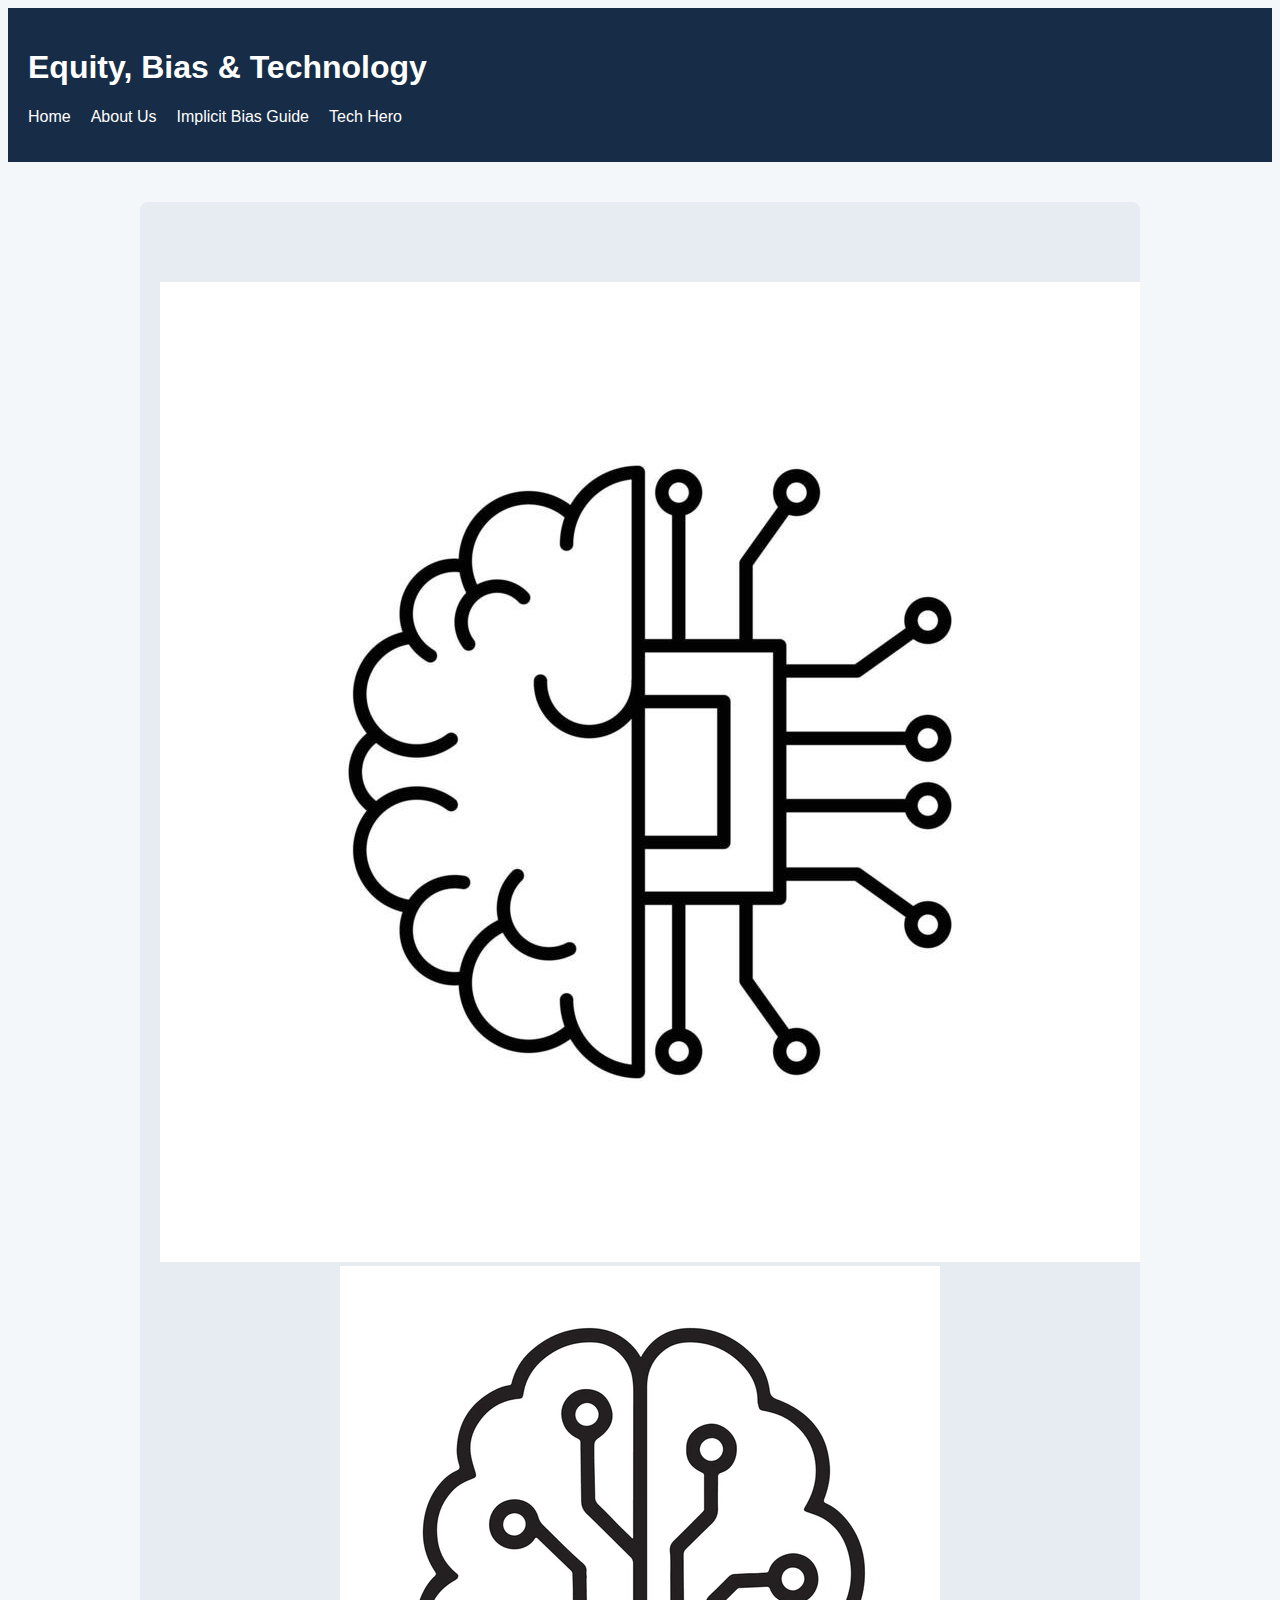
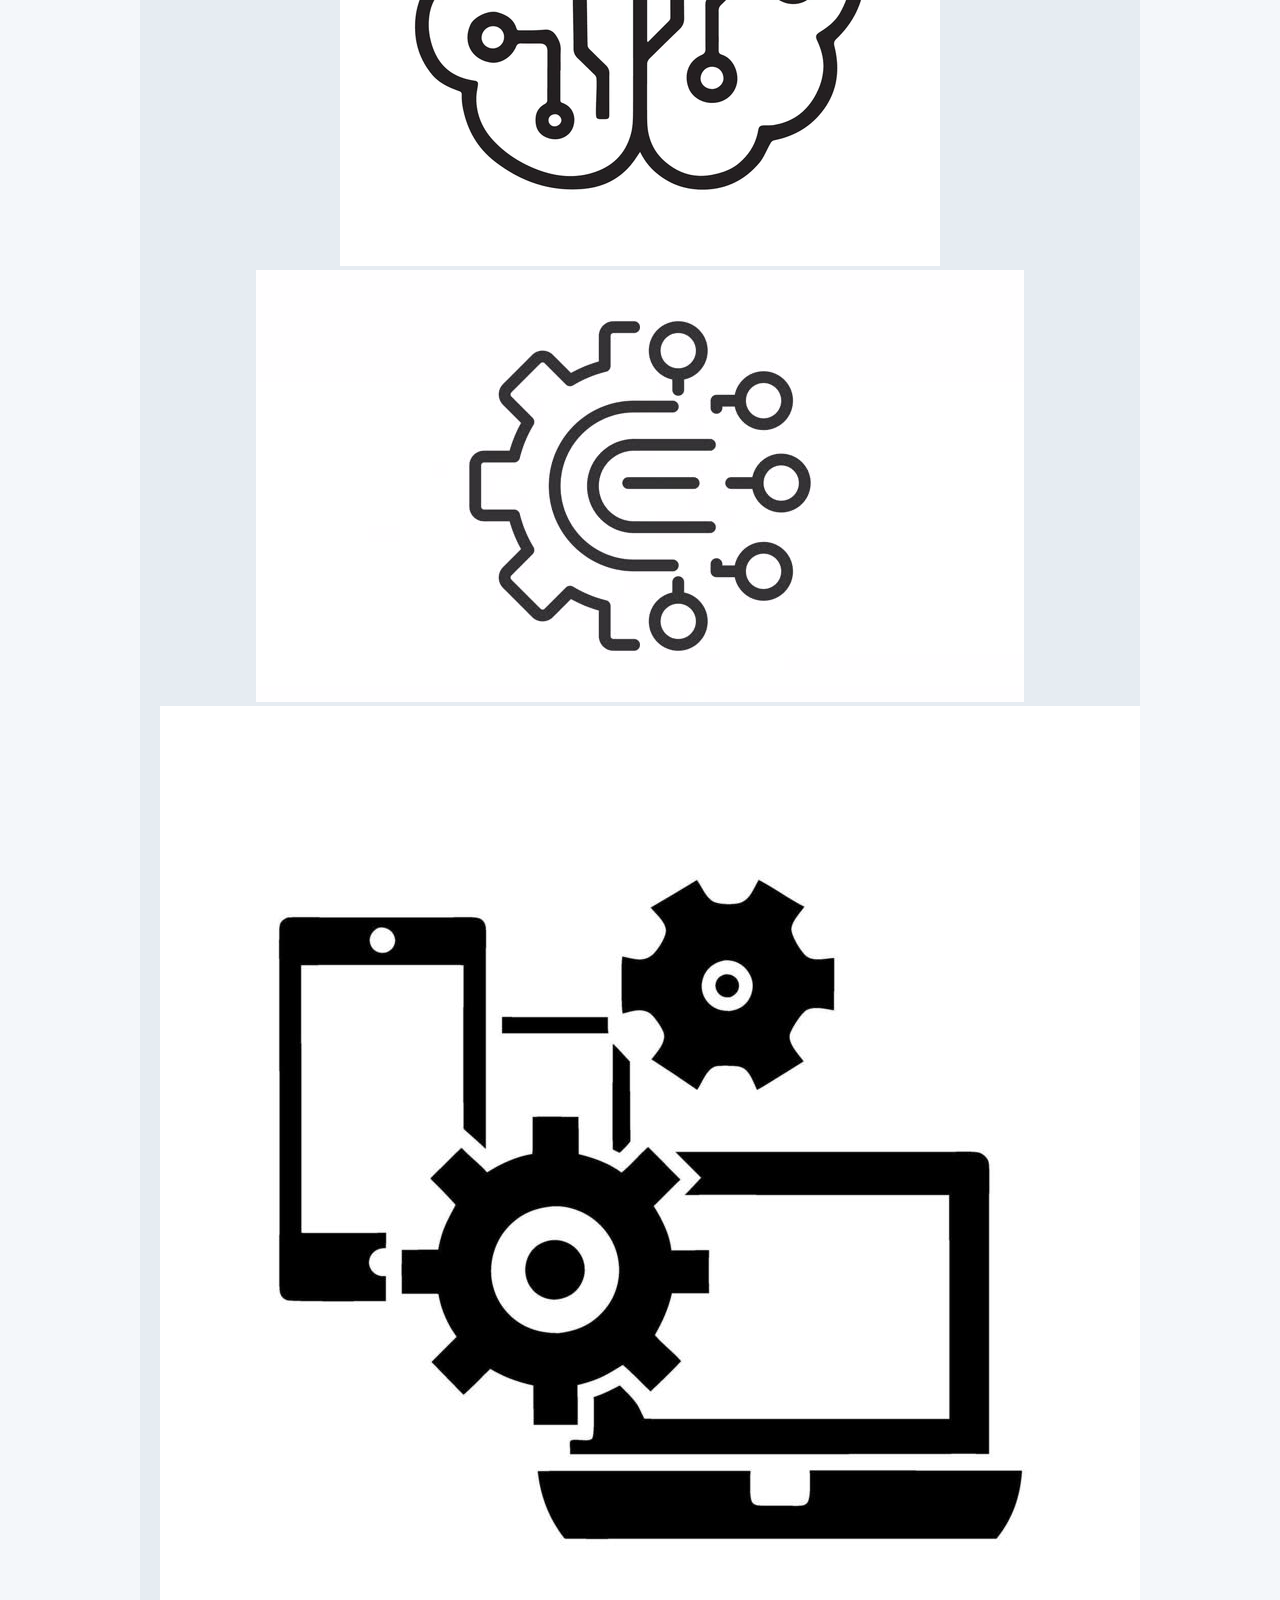
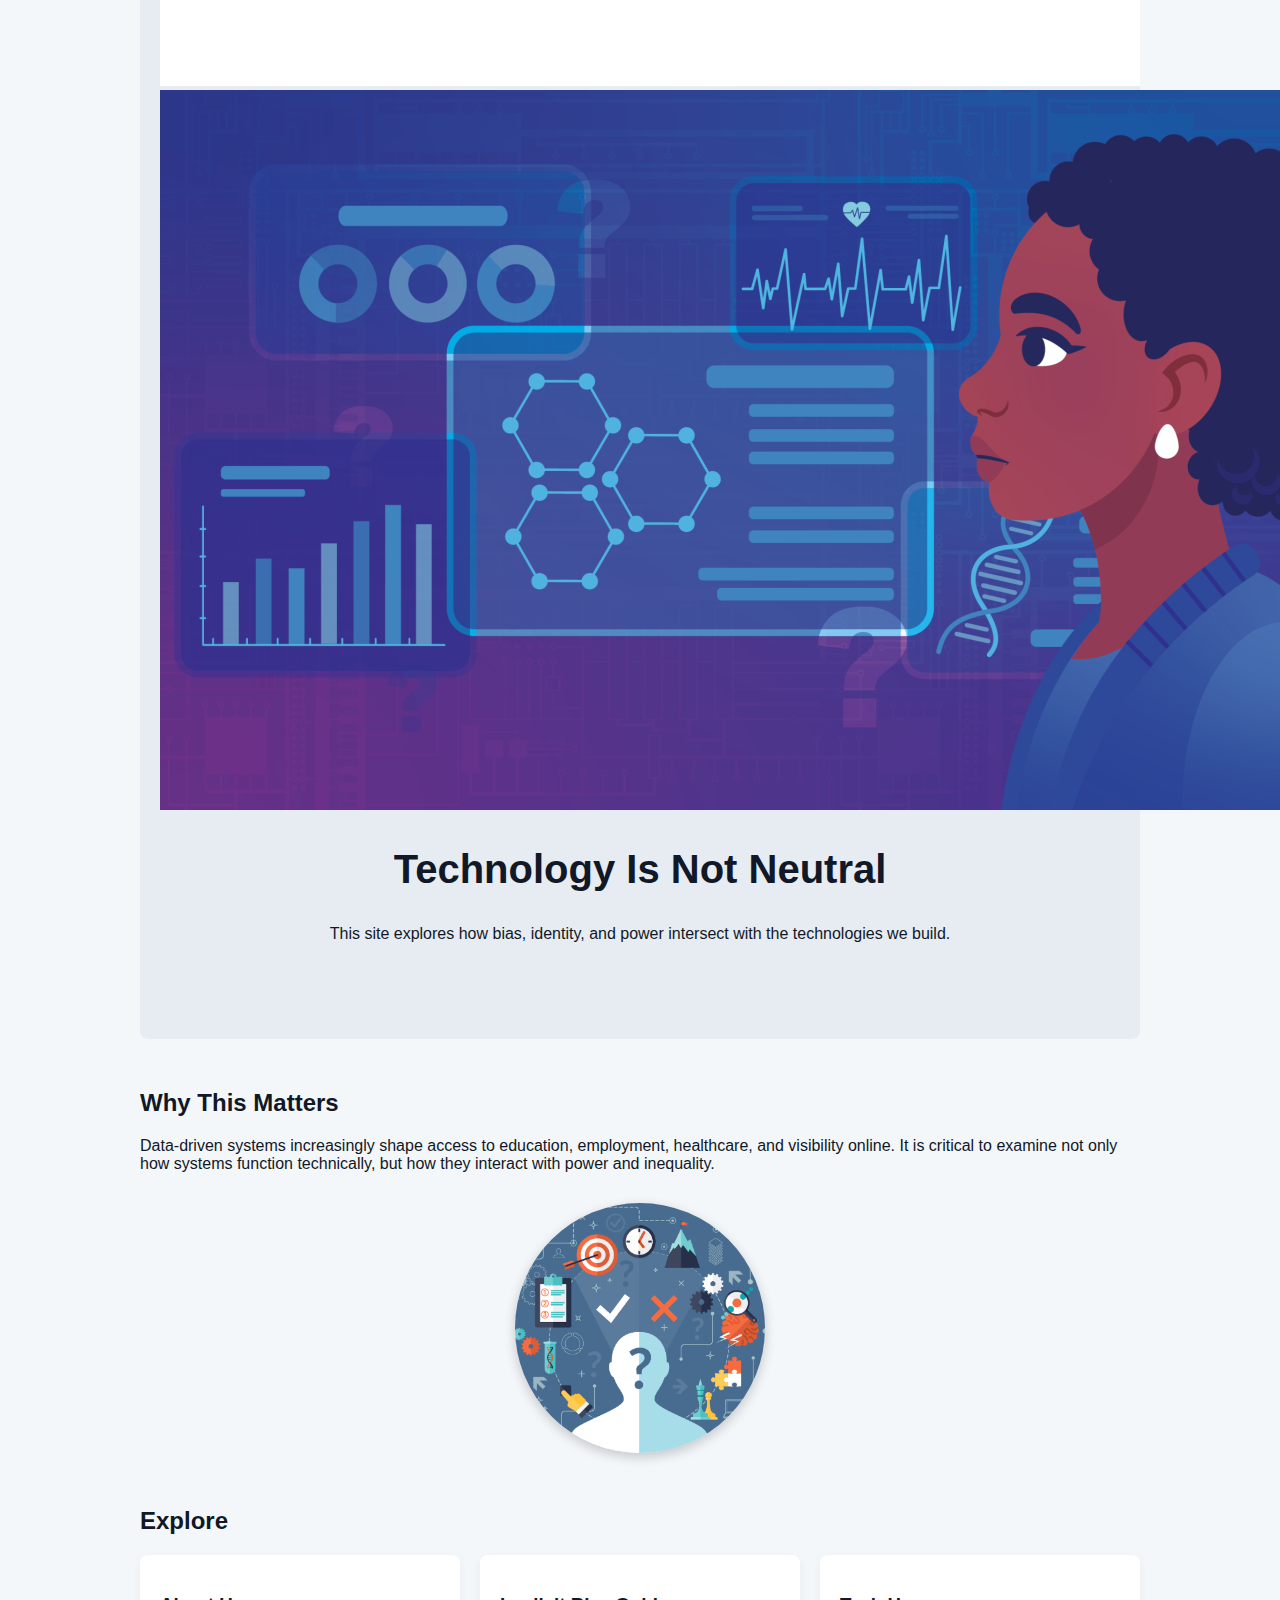
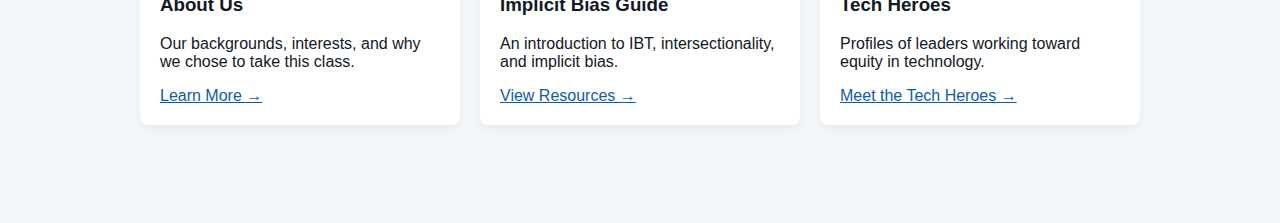
<file: index.html>
<!DOCTYPE html>
<html lang="en">
  <head>
    <meta charset="UTF-8" />
    <meta name="viewport" content="width=device-width, initial-scale=1.0" />
    <title>Home | Implicit Bias & Equity in Tech</title>

    <link href="https://fonts.googleapis.com/css2?family=Inter:wght@300;400;600;700&family=Lora:wght@400;600&display=swap" rel="stylesheet">
    <link rel="stylesheet" href="styles.css" />
  </head>

  <body>
    <header>
      <h1>Equity, Bias & Technology</h1>

      <nav aria-label="Main Navigation">
        <ul>
          <li><a href="index.html">Home</a></li>
          <li><a href="about.html">About Us</a></li>
          <li><a href="resources.html">Implicit Bias Guide</a></li>
          <li><a href="techhero.html">Tech Hero</a></li>
        </ul>
      </nav>
    </header>

    <main>
      <!-- Hero Section -->
      <section class="hero">
        <!-- Background layer -->
        <div class="hero-background"></div>

        <!-- Floating decorative tech icons -->
        <div class="floating-icon icon1">
          <img src="tech-icon.jpg" alt="Tech icon" />
        </div>

        <div class="floating-icon icon2">
          <img src="brain-icon.webp" alt="Brain icon" />
        </div>

        <div class="floating-icon icon3">
          <img src="support-icon.jpg" alt="Support icon" />
        </div>

        <div class="floating-icon icon4">
          <img src="gear-icon.jpg" alt="Gear icon" />
        </div>

        <!-- Foreground content -->
        <div class="hero-content">
          <img src="foreground-tech.png" alt="" class="hero-foreground" />
          <h2>Technology Is Not Neutral</h2>
          <p>
            This site explores how bias, identity, and power intersect with the
            technologies we build.
          </p>
        </div>
      </section>

      <!-- Why this matters section -->
      <section>
        <h2>Why This Matters</h2>
        <p>
          Data-driven systems increasingly shape access to education,
          employment, healthcare, and visibility online. It is critical to
          examine not only how systems function technically, but how they
          interact with power and inequality.
        </p>

        <div class="spotlight-image">
          <img
            src="analytics-and-data-driven-decision-making-relationship.png"
            alt=""
          />
        </div>
      </section>

      <!-- Explore section with navigation cards -->
      <section>
        <h2>Explore</h2>

        <div class="card-container">
          <!-- About page preview card -->
          <div class="card">
            <h3>About Us</h3>
            <p>
              Our backgrounds, interests, and why we chose to take this class.
            </p>
            <a href="about.html">Learn More →</a>
          </div>

          <!-- Implicit Bias Resources preview card -->
          <div class="card">
            <h3>Implicit Bias Guide</h3>
            <p>An introduction to IBT, intersectionality, and implicit bias.</p>
            <a href="resources.html">View Resources →</a>
          </div>

          <!-- Tech Hero preview card -->
          <div class="card">
            <h3>Tech Heroes</h3>
            <p>Profiles of leaders working toward equity in technology.</p>
            <a href="techhero.html">Meet the Tech Heroes →</a>
          </div>
        </div>
      </section>
    </main>
  </body>
</html>
</file>
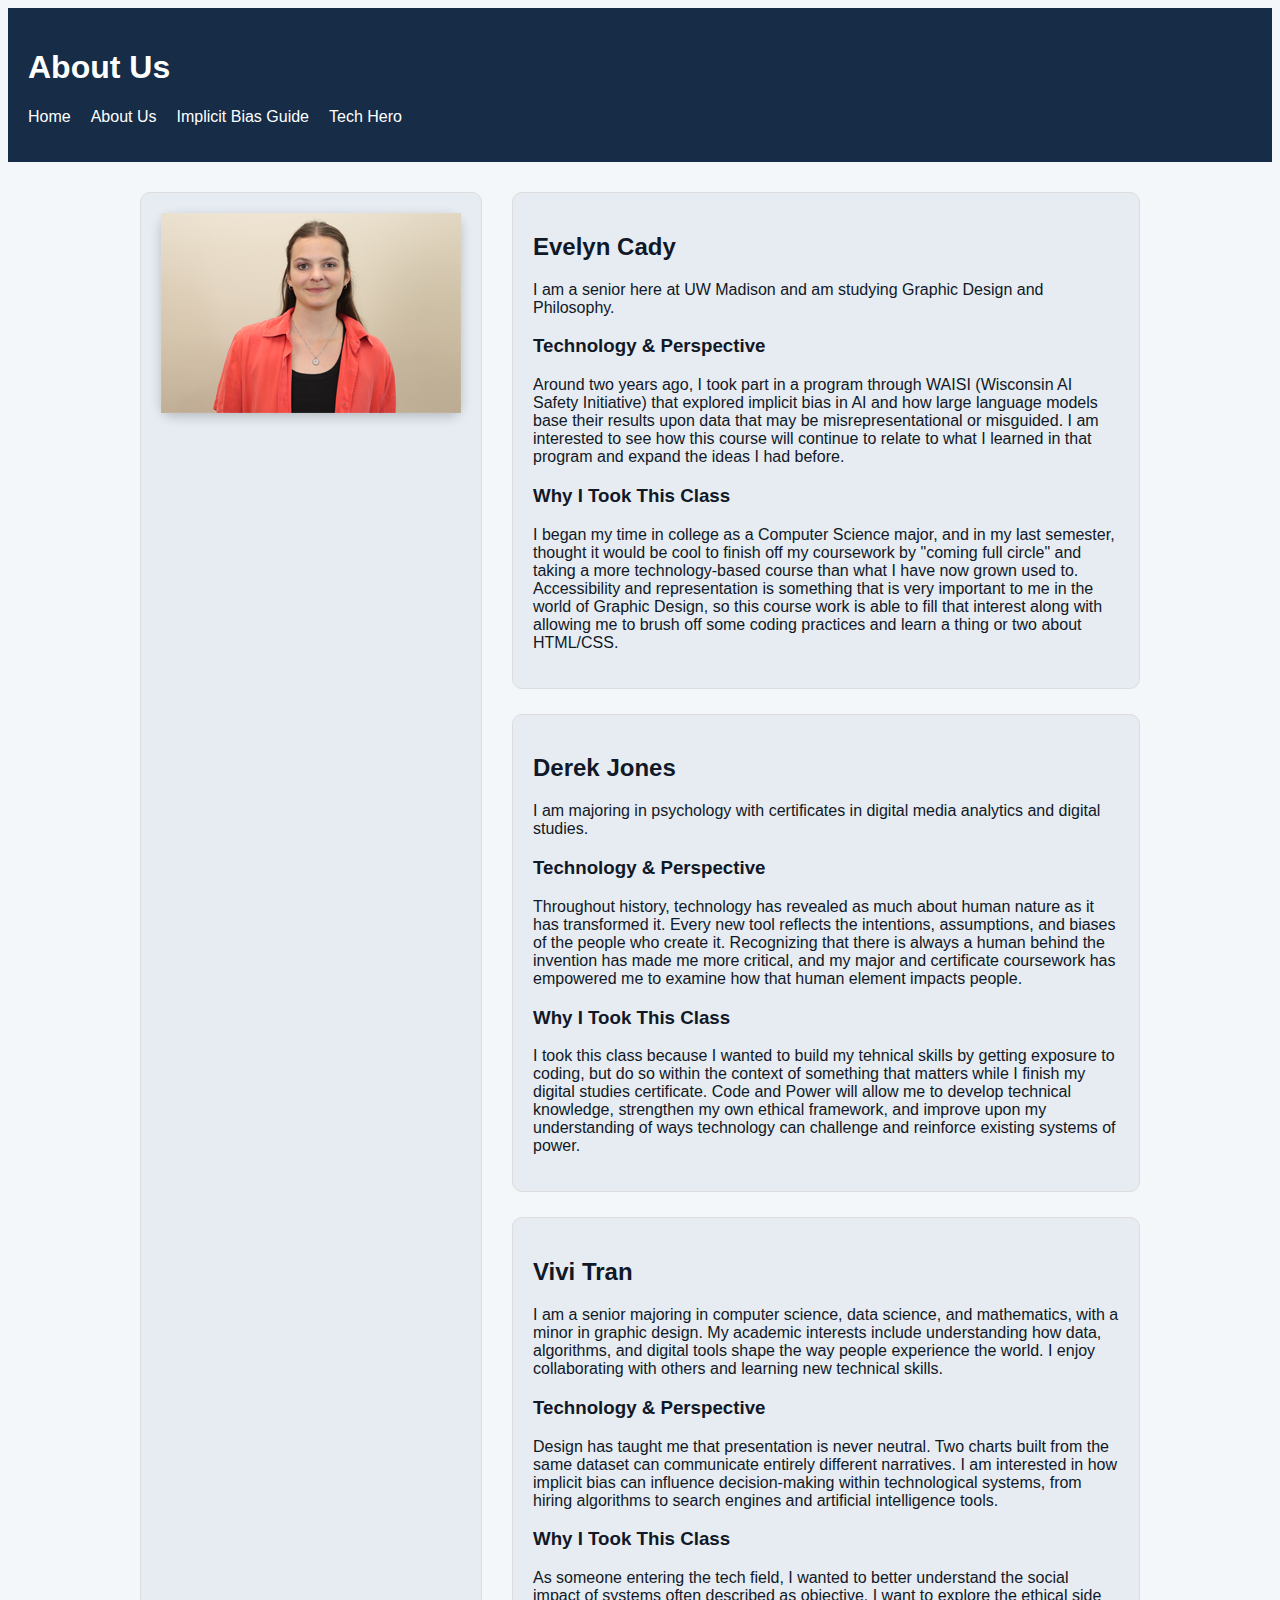
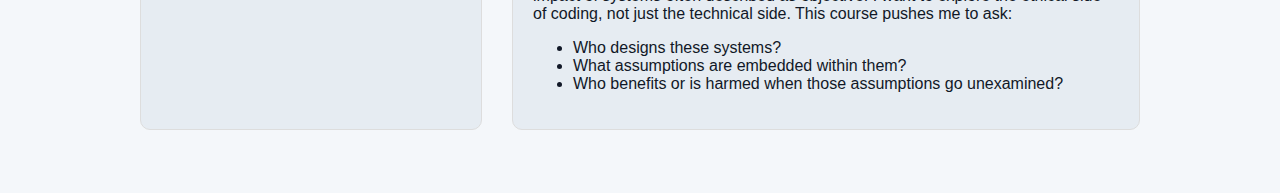
<file: about.html>
<!DOCTYPE html>
<html lang="en">
<head>
    <meta charset="UTF-8">
    <meta name="viewport" content="width=device-width, initial-scale=1.0">
    <title>About Us</title>
    <link rel="stylesheet" href="styles.css">
</head>

<body>

<header>
    <h1>About Us</h1>

    <nav aria-label="Main Navigation">
        <ul>
            <li><a href="index.html">Home</a></li>
            <li><a href="about.html">About Us</a></li>
            <li><a href="resources.html">Implicit Bias Guide</a></li>
            <li><a href="techhero.html">Tech Hero</a></li>
        </ul>
    </nav>
</header>

<main class="about-layout">
    
<!-- Images -->
    <!-- Evelyn Cady Image -->
    <section class="about-box">
        <div class="about-image">
            <img src="evelyn.png" alt="Evelyn Cady">
        </div>
    </section>
    
<aside class="guide-sidebar">
    <!-- Evelyn Cady About Section -->
    <section class="about-box">
        <h2>Evelyn Cady</h2>

        <p>
            I am a senior here at UW Madison and am studying Graphic Design and Philosophy.
        </p>

        <h3>Technology & Perspective</h3>
        <p>
            Around two years ago, I took part in a program through WAISI (Wisconsin AI Safety Initiative) that explored
            implicit bias in AI and how large language models base their results upon data that may be misrepresentational or
            misguided. I am interested to see how this course will continue to relate to what I learned in that program and expand
            the ideas I had before.
        </p>

        <h3>Why I Took This Class</h3>
        <p>
            I began my time in college as a Computer Science major, and in my last semester, thought it would be 
            cool to finish off my coursework by "coming full circle" and taking a more technology-based course than 
            what I have now grown used to. Accessibility and representation is something that is very important to me
            in the world of Graphic Design, so this course work is able to fill that interest along with allowing me to 
            brush off some coding practices and learn a thing or two about HTML/CSS.
        </p>
    </section>

    <!-- Derek Jones About Section -->
    <section class="about-box">
        <h2>Derek Jones</h2>

        <p>
            I am majoring in psychology with certificates in digital media analytics and digital studies.
        </p>

        <h3>Technology & Perspective</h3>
        <p>
            Throughout history, technology has revealed as much about human nature as it has transformed it. Every new tool reflects the intentions, 
            assumptions, and biases of the people who create it. Recognizing that there is always a human behind the invention has made 
            me more critical, and my major and certificate coursework has empowered me to examine how that human element impacts people.
        </p>

        <h3>Why I Took This Class</h3>
        <p>
            I took this class because I wanted to build my tehnical skills by getting exposure to coding, but do so within 
            the context of something that matters while I finish my digital studies certificate. Code and Power will allow 
            me to develop technical knowledge, strengthen my own ethical framework, and improve upon my understanding of 
            ways technology can challenge and reinforce existing
            systems of power.
        </p>
    </section>

    <!-- Vivi Tran About Section -->
    <section class="about-box">
        <h2>Vivi Tran</h2>

        <p>
            I am a senior majoring in computer science, data science, and mathematics, with a minor in graphic design. 
            My academic interests include understanding how data, algorithms, and digital tools shape the way people experience the world.
            I enjoy collaborating with others and learning new technical skills.
        </p>

        <h3>Technology & Perspective</h3>
        <p>
            Design has taught me that presentation is never neutral.
            Two charts built from the same dataset can communicate entirely different narratives. 
            I am interested in how implicit bias can influence decision-making within technological systems, from hiring algorithms to search engines and artificial intelligence tools. 
            
        </p>

        <h3>Why I Took This Class</h3>
        <p>
            As someone entering the tech field, I wanted to better understand the social impact of systems often described as objective.
            I want to explore the ethical side of coding, not just the technical side.
            This course pushes me to ask:
        </p>

        <ul>
            <li>Who designs these systems?</li>
            <li>What assumptions are embedded within them?</li>
            <li>Who benefits or is harmed when those assumptions go unexamined?</li>
        </ul>
    </section>
</aside>
</main>

</body>
</html>
</file>
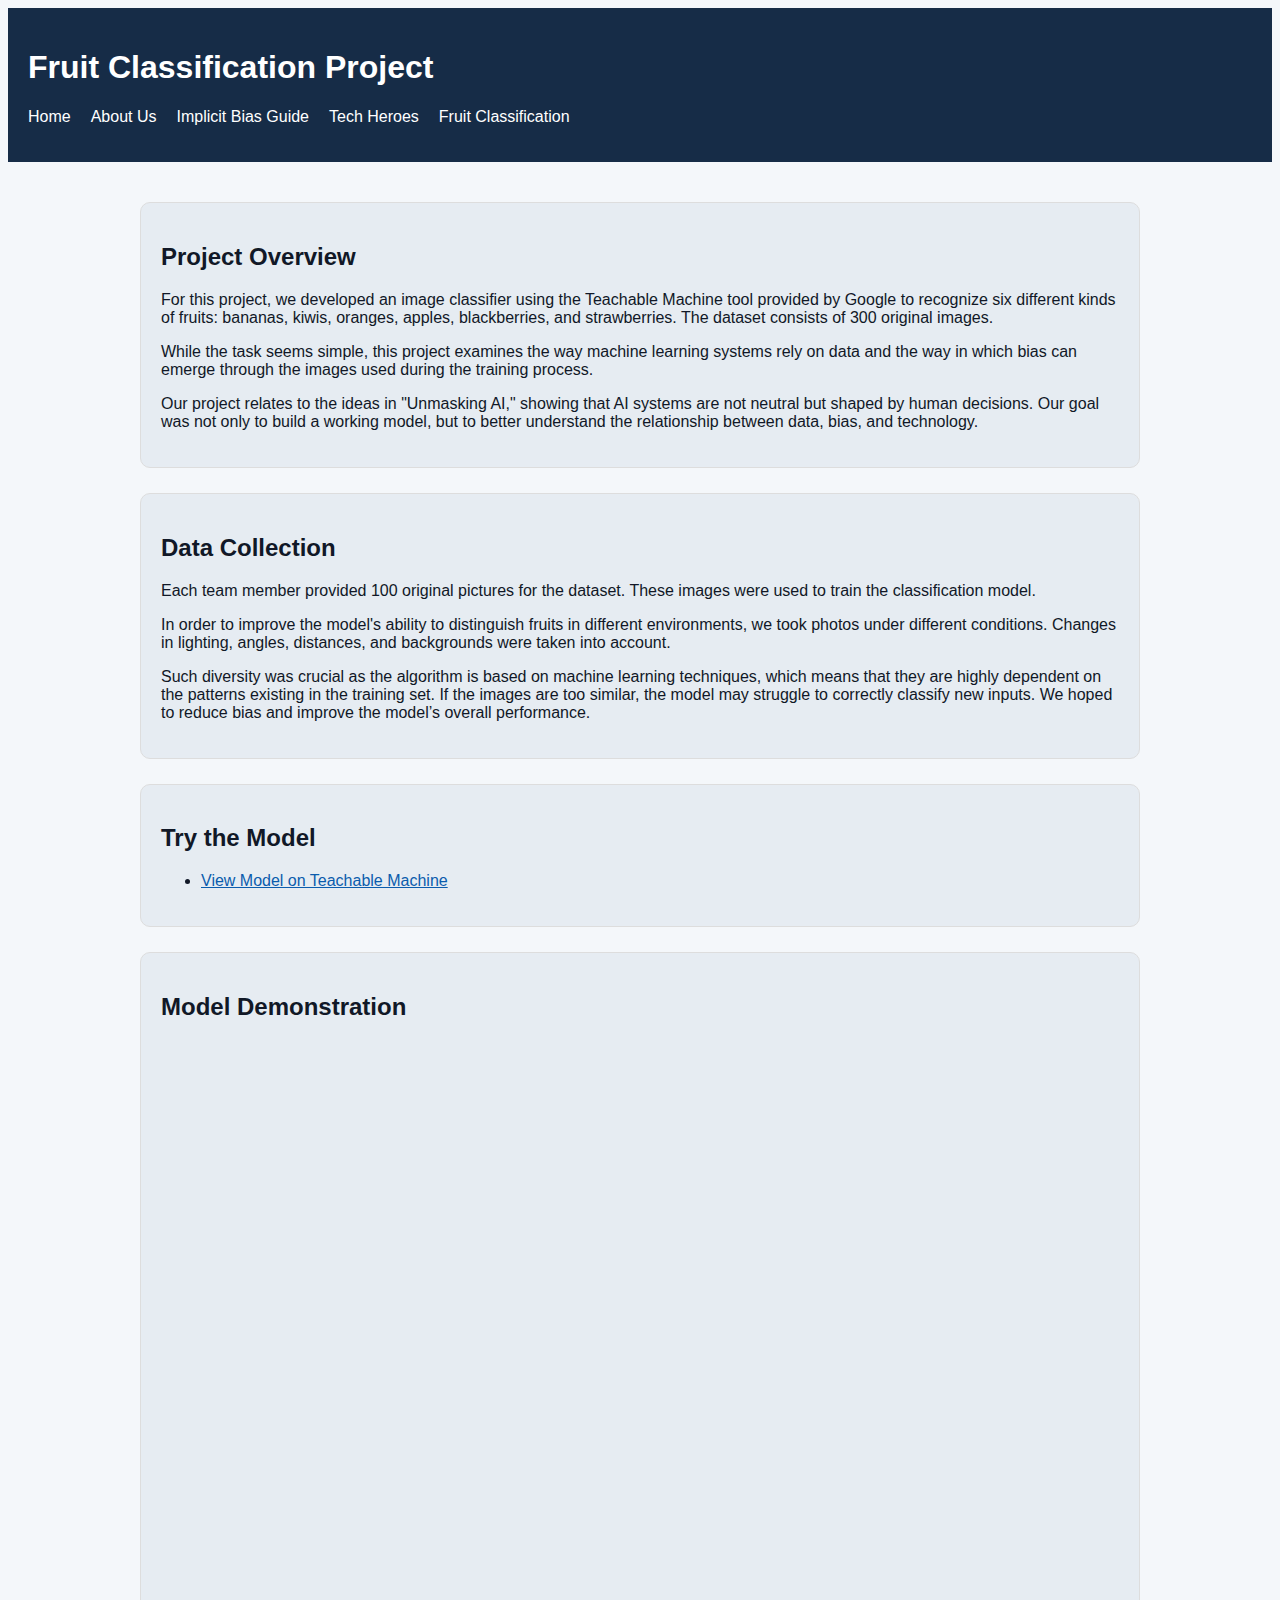
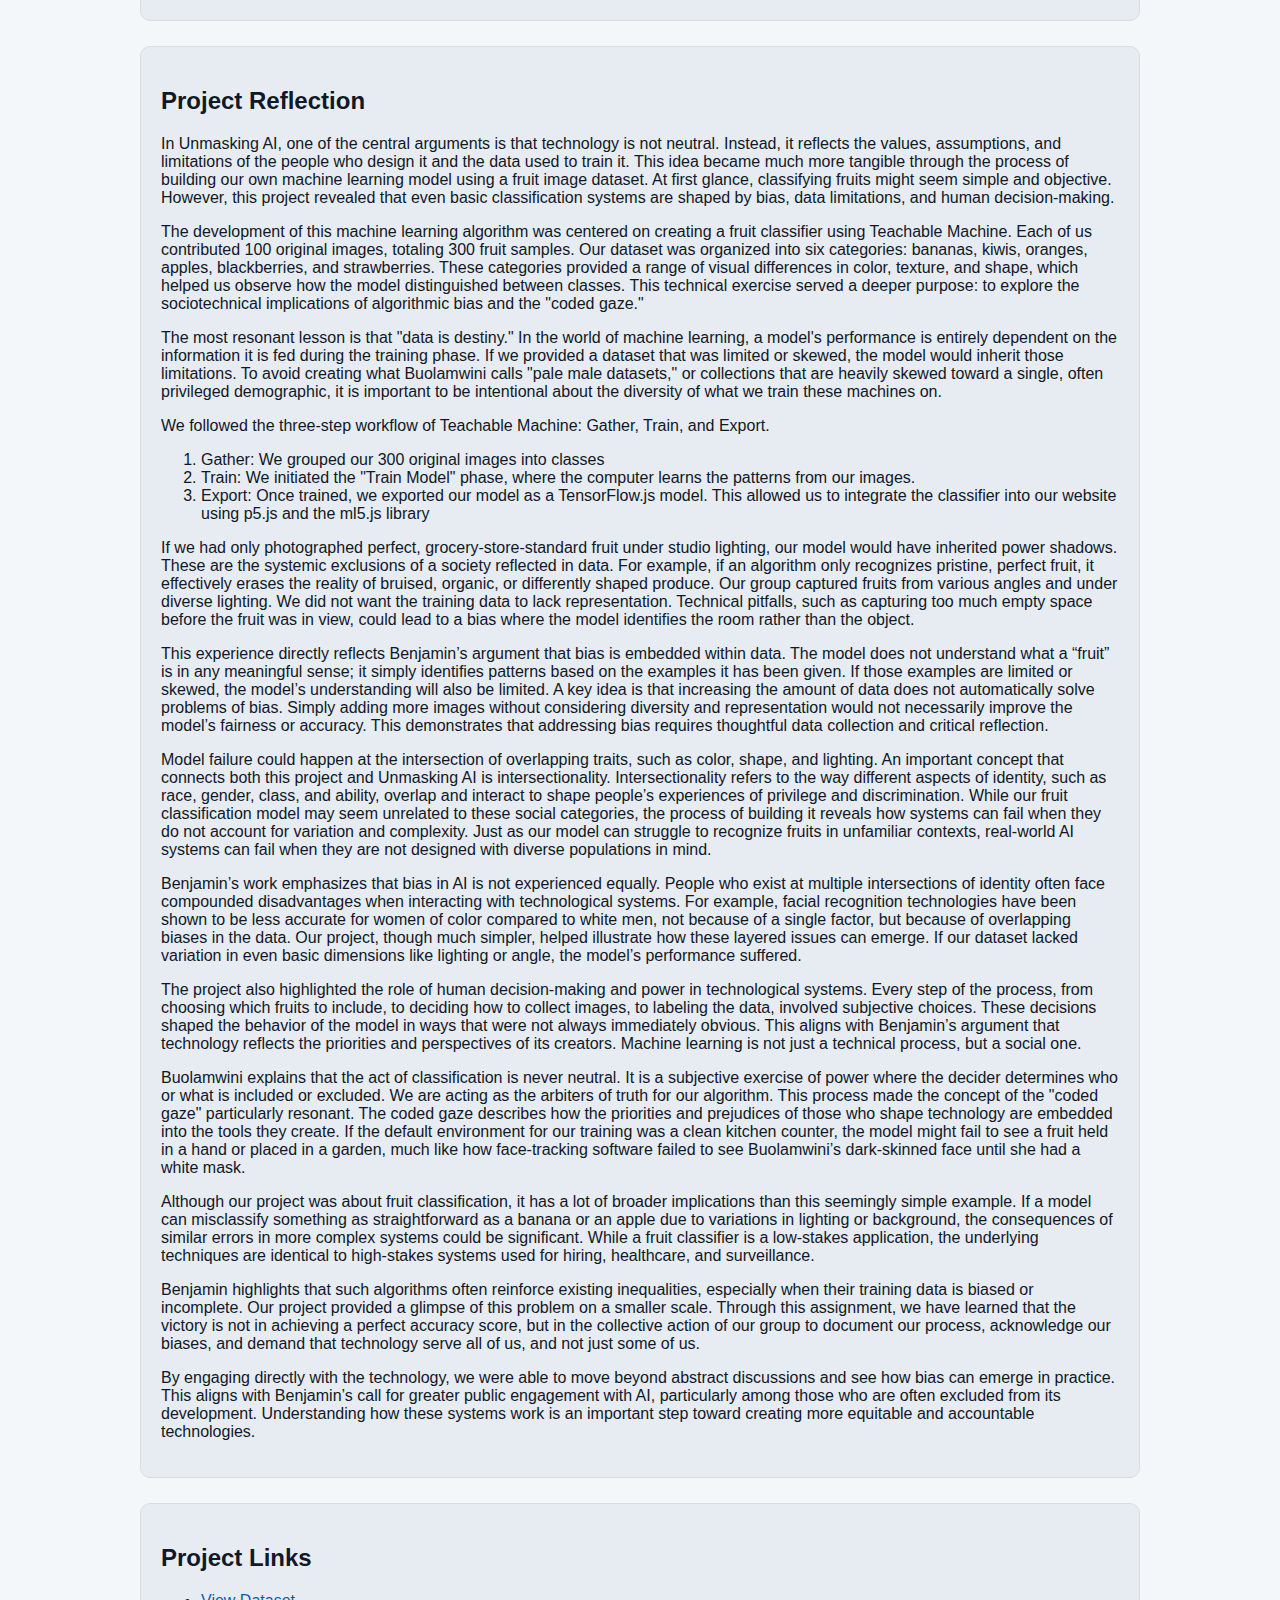
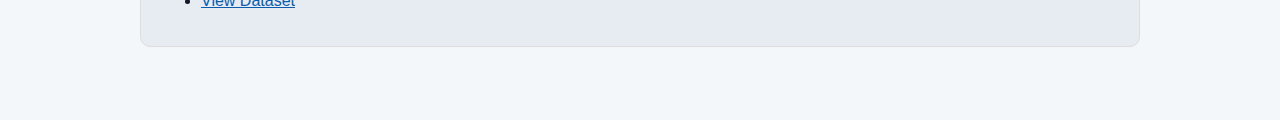
<file: project.html>
<!DOCTYPE html>
<html lang="en">
  <head>
    <meta charset="UTF-8" />
    <meta name="viewport" content="width=device-width, initial-scale=1.0" />
    <title>Fruit Classification Project</title>
    <link rel="stylesheet" href="styles.css" />
  </head>

  <body>
    <header>
      <h1>Fruit Classification Project</h1>
      <nav aria-label="Main Navigation">
        <ul>
          <li><a href="index.html">Home</a></li>
          <li><a href="about.html">About Us</a></li>
          <li><a href="resources.html">Implicit Bias Guide</a></li>
          <li><a href="techhero.html">Tech Heroes</a></li>
          <li><a href="project.html">Fruit Classification</a></li>
        </ul>
      </nav>
    </header>

    <main>
      <section class="about-box">
        <h2>Project Overview</h2>

        <p>
          For this project, we developed an image classifier using the Teachable
          Machine tool provided by Google to recognize six different kinds of
          fruits: bananas, kiwis, oranges, apples, blackberries, and
          strawberries. The dataset consists of 300 original images.
        </p>

        <p>
          While the task seems simple, this project examines the way machine
          learning systems rely on data and the way in which bias can emerge
          through the images used during the training process.
        </p>

        <p>
          Our project relates to the ideas in "Unmasking AI," showing that AI
          systems are not neutral but shaped by human decisions. Our goal was
          not only to build a working model, but to better understand the
          relationship between data, bias, and technology.
        </p>
      </section>

      <!-- Data Section -->
      <section class="about-box">
        <h2>Data Collection</h2>
        <p>
          Each team member provided 100 original pictures for the dataset. These
          images were used to train the classification model.
        </p>

        <p>
          In order to improve the model's ability to distinguish fruits in
          different environments, we took photos under different conditions.
          Changes in lighting, angles, distances, and backgrounds were taken
          into account.
        </p>

        <p>
          Such diversity was crucial as the algorithm is based on machine
          learning techniques, which means that they are highly dependent on the
          patterns existing in the training set. If the images are too similar,
          the model may struggle to correctly classify new inputs. We hoped to
          reduce bias and improve the model’s overall performance.
        </p>
      </section>

      <!-- Model Section -->
      <section class="about-box">
        <h2>Try the Model</h2>
        <p>
          <ul>

          <li>
            <a
              href="https://teachablemachine.withgoogle.com/models/NiinbJC6h/"
            >
              View Model on Teachable Machine
            </a>
          </li>
        </ul>
        </p>
      </section>

      <!-- Video Section -->
      <section class="about-box">
        <h2>Model Demonstration</h2>

        <div class="video-container">
          <iframe src="" title="Model Demo Video" allowfullscreen> </iframe>
        </div>
      </section>

      <section class="about-box">
        <h2>Project Reflection</h2>
        <p>
          In Unmasking AI, one of the central arguments is that technology is
          not neutral. Instead, it reflects the values, assumptions, and
          limitations of the people who design it and the data used to train it.
          This idea became much more tangible through the process of building
          our own machine learning model using a fruit image dataset. At first
          glance, classifying fruits might seem simple and objective. However,
          this project revealed that even basic classification systems are
          shaped by bias, data limitations, and human decision-making.
        </p>

        <p>
          The development of this machine learning algorithm was centered on
          creating a fruit classifier using Teachable Machine. Each of us
          contributed 100 original images, totaling 300 fruit samples. Our
          dataset was organized into six categories: bananas, kiwis, oranges,
          apples, blackberries, and strawberries. These categories provided a
          range of visual differences in color, texture, and shape, which helped
          us observe how the model distinguished between classes. This technical
          exercise served a deeper purpose: to explore the sociotechnical
          implications of algorithmic bias and the "coded gaze."
        </p>

        <p>
          The most resonant lesson is that "data is destiny." In the world of
          machine learning, a model's performance is entirely dependent on the
          information it is fed during the training phase. If we provided a
          dataset that was limited or skewed, the model would inherit those
          limitations. To avoid creating what Buolamwini calls "pale male
          datasets," or collections that are heavily skewed toward a single,
          often privileged demographic, it is important to be intentional about
          the diversity of what we train these machines on.
        </p>

        <p>
          We followed the three-step workflow of Teachable Machine: Gather,
          Train, and Export.
        </p>

        <ol>
          <li>Gather: We grouped our 300 original images into classes</li>
          <li>
            Train: We initiated the "Train Model" phase, where the computer
            learns the patterns from our images.
          </li>
          <li>
            Export: Once trained, we exported our model as a TensorFlow.js
            model. This allowed us to integrate the classifier into our website
            using p5.js and the ml5.js library
          </li>
        </ol>

        <p>
          If we had only photographed perfect, grocery-store-standard fruit
          under studio lighting, our model would have inherited power shadows.
          These are the systemic exclusions of a society reflected in data. For
          example, if an algorithm only recognizes pristine, perfect fruit, it
          effectively erases the reality of bruised, organic, or differently
          shaped produce. Our group captured fruits from various angles and
          under diverse lighting. We did not want the training data to lack
          representation. Technical pitfalls, such as capturing too much empty
          space before the fruit was in view, could lead to a bias where the
          model identifies the room rather than the object.
        </p>

        <p>
          This experience directly reflects Benjamin’s argument that bias is
          embedded within data. The model does not understand what a “fruit” is
          in any meaningful sense; it simply identifies patterns based on the
          examples it has been given. If those examples are limited or skewed,
          the model’s understanding will also be limited. A key idea is that
          increasing the amount of data does not automatically solve problems of
          bias. Simply adding more images without considering diversity and
          representation would not necessarily improve the model’s fairness or
          accuracy. This demonstrates that addressing bias requires thoughtful
          data collection and critical reflection.
        </p>

        <p>
          Model failure could happen at the intersection of overlapping traits,
          such as color, shape, and lighting. An important concept that connects
          both this project and Unmasking AI is intersectionality.
          Intersectionality refers to the way different aspects of identity,
          such as race, gender, class, and ability, overlap and interact to
          shape people’s experiences of privilege and discrimination. While our
          fruit classification model may seem unrelated to these social
          categories, the process of building it reveals how systems can fail
          when they do not account for variation and complexity. Just as our
          model can struggle to recognize fruits in unfamiliar contexts,
          real-world AI systems can fail when they are not designed with diverse
          populations in mind.
        </p>

        <p>
          Benjamin’s work emphasizes that bias in AI is not experienced equally.
          People who exist at multiple intersections of identity often face
          compounded disadvantages when interacting with technological systems.
          For example, facial recognition technologies have been shown to be
          less accurate for women of color compared to white men, not because of
          a single factor, but because of overlapping biases in the data. Our
          project, though much simpler, helped illustrate how these layered
          issues can emerge. If our dataset lacked variation in even basic
          dimensions like lighting or angle, the model’s performance suffered.
        </p>

        <p>
          The project also highlighted the role of human decision-making and
          power in technological systems. Every step of the process, from
          choosing which fruits to include, to deciding how to collect images,
          to labeling the data, involved subjective choices. These decisions
          shaped the behavior of the model in ways that were not always
          immediately obvious. This aligns with Benjamin’s argument that
          technology reflects the priorities and perspectives of its creators.
          Machine learning is not just a technical process, but a social one.
        </p>

        <p>
          Buolamwini explains that the act of classification is never neutral.
          It is a subjective exercise of power where the decider determines who
          or what is included or excluded. We are acting as the arbiters of
          truth for our algorithm. This process made the concept of the "coded
          gaze" particularly resonant. The coded gaze describes how the
          priorities and prejudices of those who shape technology are embedded
          into the tools they create. If the default environment for our
          training was a clean kitchen counter, the model might fail to see a
          fruit held in a hand or placed in a garden, much like how
          face-tracking software failed to see Buolamwini’s dark-skinned face
          until she had a white mask.
        </p>

        <p>
          Although our project was about fruit classification, it has a lot of
          broader implications than this seemingly simple example. If a model
          can misclassify something as straightforward as a banana or an apple
          due to variations in lighting or background, the consequences of
          similar errors in more complex systems could be significant. While a
          fruit classifier is a low-stakes application, the underlying
          techniques are identical to high-stakes systems used for hiring,
          healthcare, and surveillance.
        </p>

        <p>
          Benjamin highlights that such algorithms often reinforce existing
          inequalities, especially when their training data is biased or
          incomplete. Our project provided a glimpse of this problem on a
          smaller scale. Through this assignment, we have learned that the
          victory is not in achieving a perfect accuracy score, but in the
          collective action of our group to document our process, acknowledge
          our biases, and demand that technology serve all of us, and not just
          some of us.
        </p>

        <p>
          By engaging directly with the technology, we were able to move beyond
          abstract discussions and see how bias can emerge in practice. This
          aligns with Benjamin’s call for greater public engagement with AI,
          particularly among those who are often excluded from its development.
          Understanding how these systems work is an important step toward
          creating more equitable and accountable technologies.
        </p>
      </section>

      <!-- Links Section -->
      <section class="about-box">
        <h2>Project Links</h2>

        <ul>

          <li>
            <a
              href="https://drive.google.com/drive/folders/1q5Z0Aft2CC9dRZqwdf16QwhcO3HlXkX1?usp=sharing"
              target="_blank"
            >
              View Dataset
            </a>
          </li>
        </ul>
      </section>
    </main>
  </body>
</html>
</file>
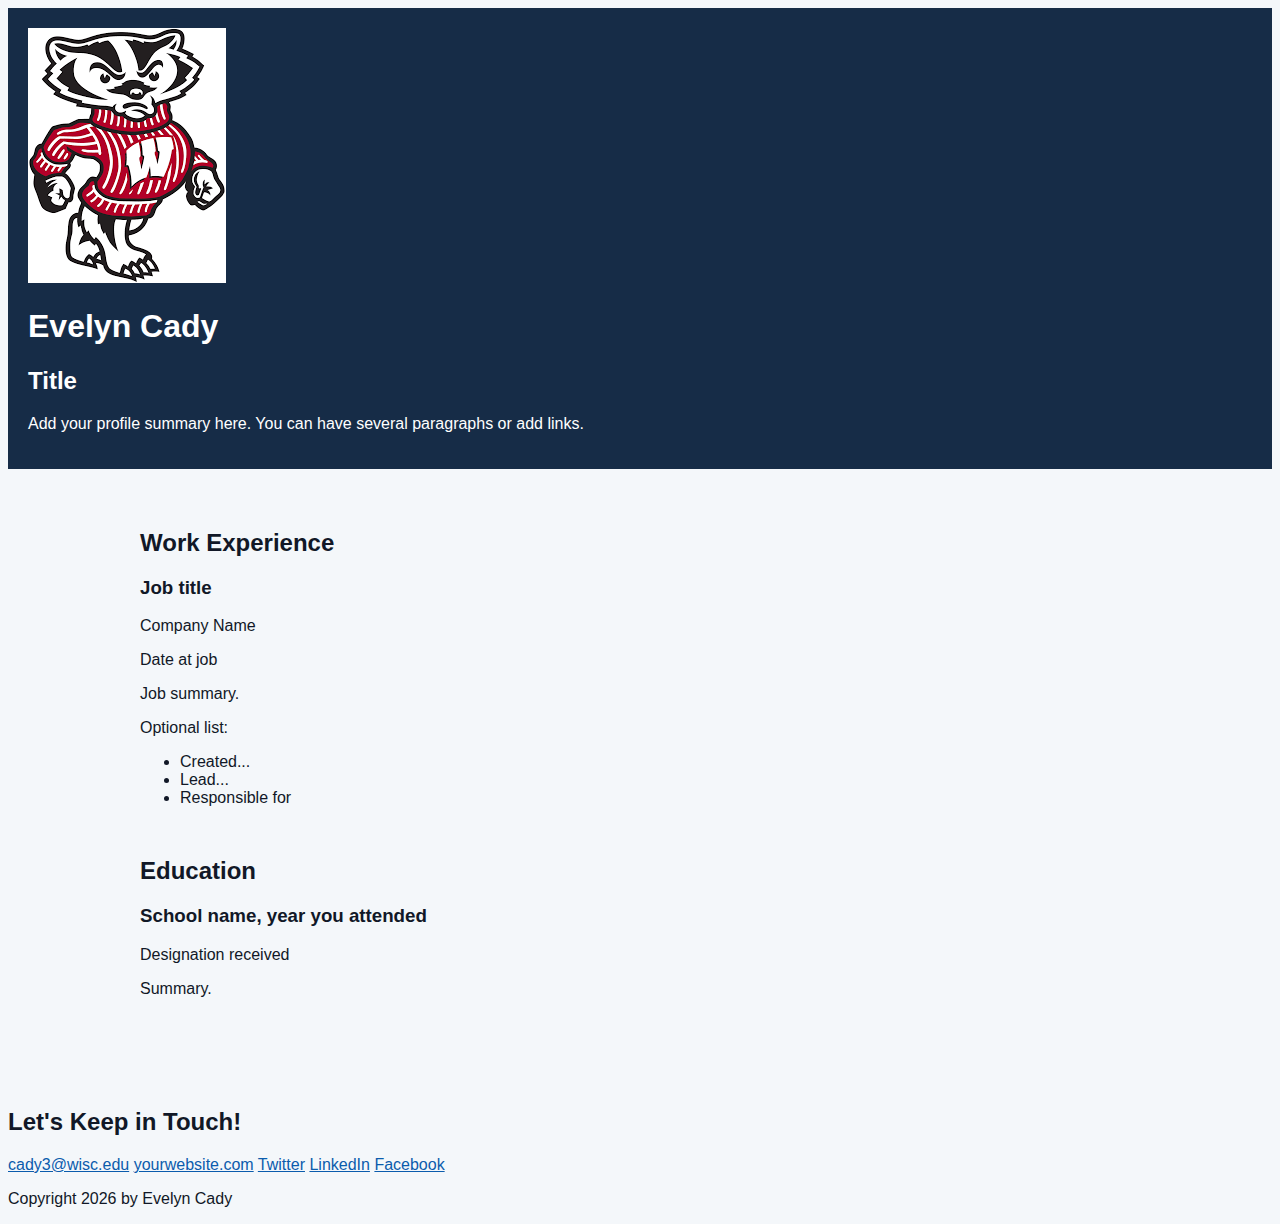
<file: project2.html>
<!DOCTYPE html>
<html lang="en">
<head>
    <meta charset="UTF-8">
    <meta name="viewport" content="width=device-width, initial-scale=1.0">
    <title>Evelyn Cady | Graphic Design</title>
    <link rel="stylesheet" href="styles.css">
</head>
<body>
    <!-- // Intro -->
    <header>
        <div class="content-wrap">
         <img src="image-test.png" alt="image test">
         <div class="col-wide">  
            <h1>Evelyn Cady</h1>
            <h2>Title</h2>
            <p>Add your profile summary here. You can have several paragraphs or add links.</p>
         </div> 
        </div>
    </header>
    
    <main> 
        <!-- // Work Experience -->
        <section class="work-experience">
            <div class="content-wrap">
            <h2>Work Experience</h2>

            <!-- Job Details: copy this whole block to add more jobs -->
            <div class="col-narrow">
            <h3>Job title</h3>
            <p>Company Name</p>
            <p>Date at job</p>
            </div>
            <!-- Add as many paragraphs as you need. -->
            <div class="col-wide">

            <p>Job summary.</p>
            </div>
            <!-- This list can be deleted if you don't want to use it. -->
            <p>Optional list:</p>
            <ul>
                <li>Created...</li>
                <li>Lead...</li>
                <li>Responsible for</li>
            </ul>
            <!-- end of Job Details block. -->
            </div>
        </section>


        <!-- // Education -->
        <section class="education">
            <h2>Education</h2>

            <!-- School details: copy this whole block to add more schools. -->
            <h3>School name, year you attended</h3>
            <p>Designation received</p>
            
            <!-- Add as many paragraphs as you need. -->
            <p>Summary.</p>
            <!-- End of school details. -->
        </section>
    </main>
    
    <!-- // Footer & contact info -->
    <footer>
        <h2>Let's Keep in Touch!</h2>
        
        <!-- Social media and contact links. Add or remove any networks. -->
        <div>
            <a href="mailto:cady3@wisc.edu">cady3@wisc.edu</a>
            <a href="http://yourwebsite.com" target="_blank">yourwebsite.com</a>
            <a href="#" target="_blank">Twitter</a>
            <a href="#" target="_blank">LinkedIn</a>
            <a href="#" target="_blank">Facebook</a>
        </div>

        <p>Copyright 2026 by Evelyn Cady</p>
    </footer>
</body>
</html>
</file>
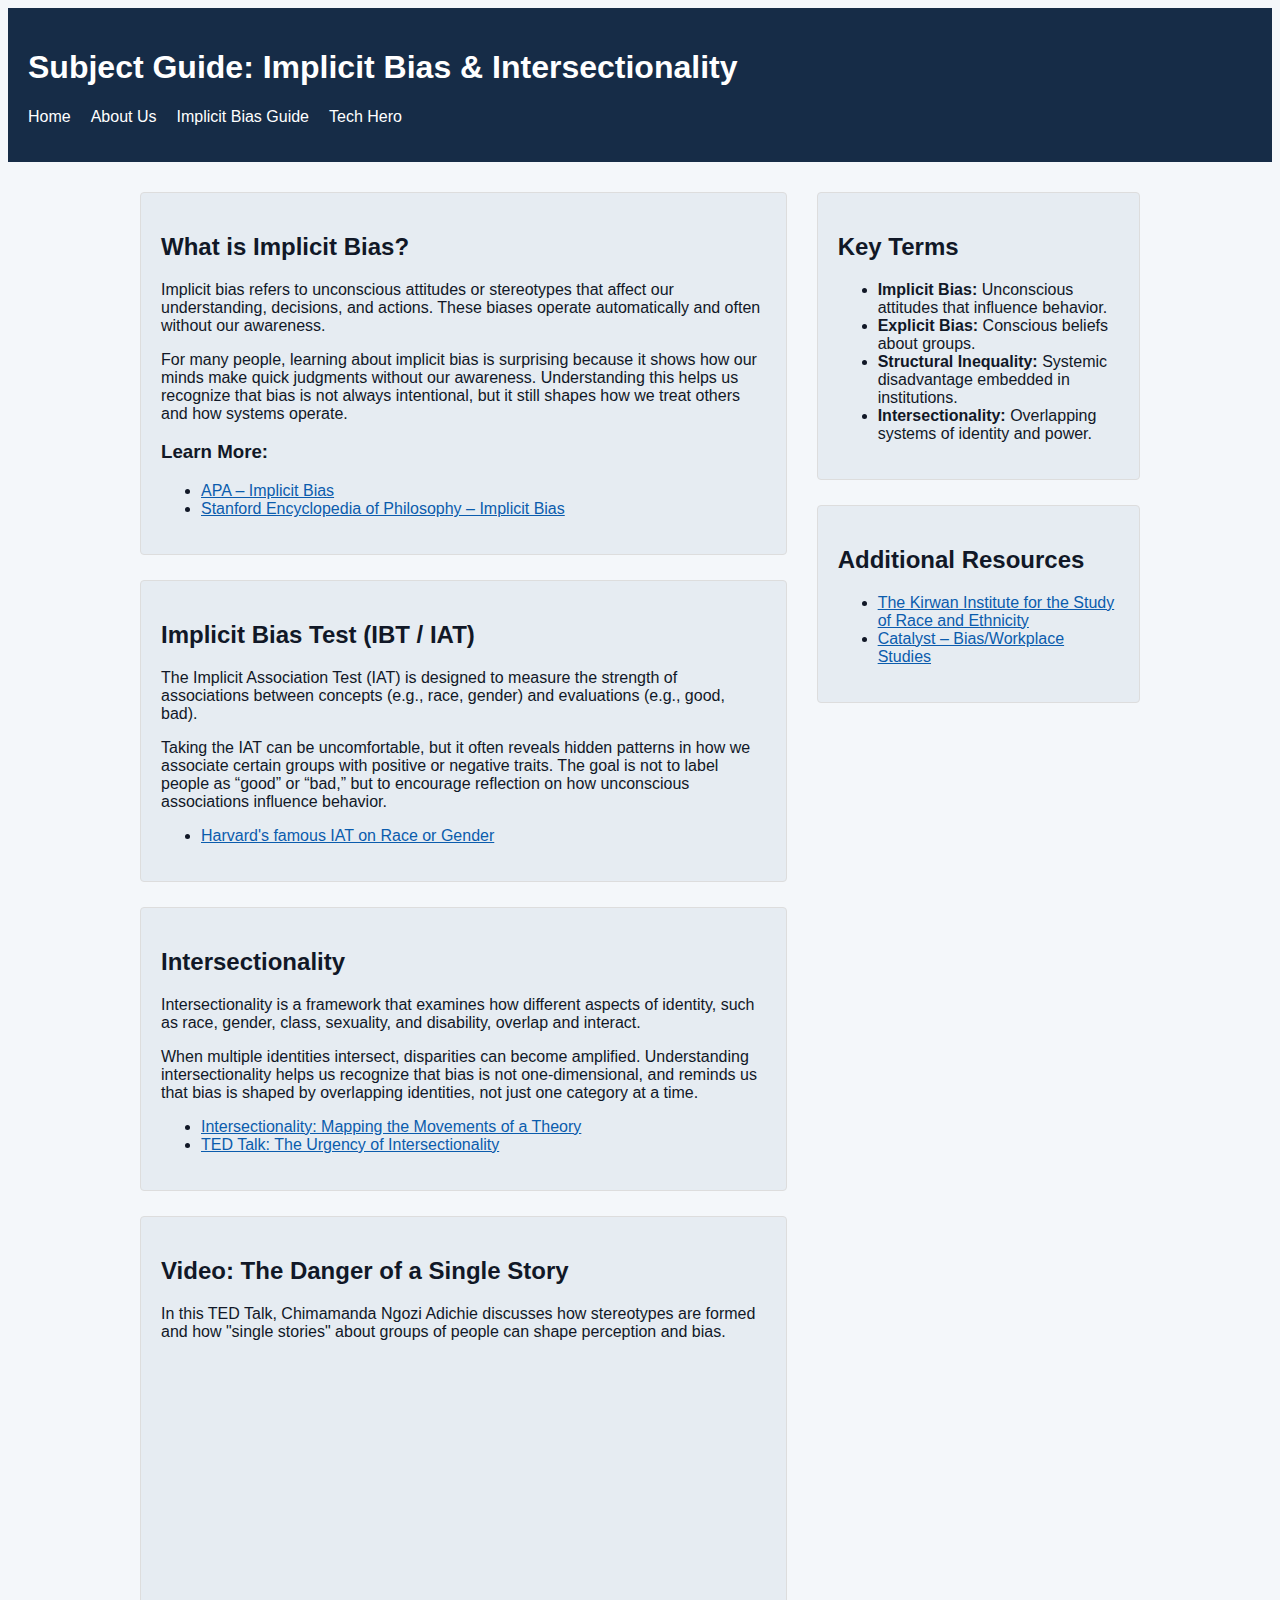
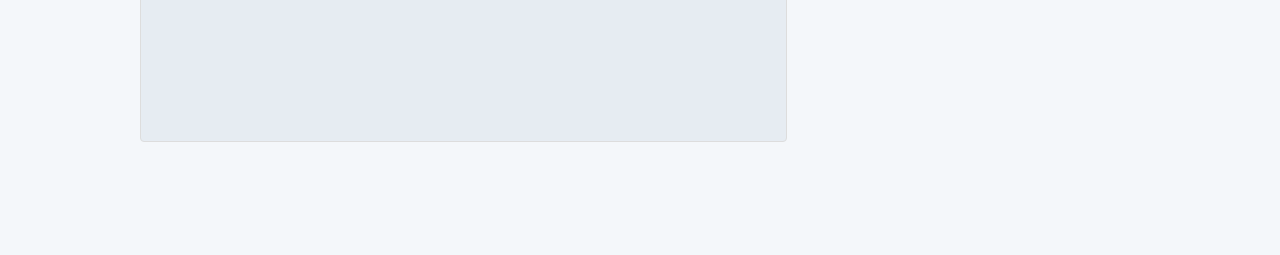
<file: resources.html>
<!DOCTYPE html>
<html lang="en">
<head>
    <meta charset="UTF-8">
    <title>Implicit Bias Resource Guide</title>
    <meta name="viewport" content="width=device-width, initial-scale=1.0">
    <link rel="stylesheet" href="styles.css">
</head>

<body>

<header class="guide-header">
    <div class="top-bar"></div>
    <h1>Subject Guide: Implicit Bias & Intersectionality</h1>

    <nav aria-label="Main Navigation">
        <ul>
            <li><a href="index.html">Home</a></li>
            <li><a href="about.html">About Us</a></li>
            <li><a href="resources.html">Implicit Bias Guide</a></li>
            <li><a href="techhero.html">Tech Hero</a></li>
        </ul>
    </nav>
</header>

<main class="guide-layout">

    <section class="guide-main">

        <!-- Introduction to Implicit Bias -->
        <div class="guide-box">
            <h2>What is Implicit Bias?</h2>
            <p>
                Implicit bias refers to unconscious attitudes or stereotypes 
                that affect our understanding, decisions, and actions.
                These biases operate automatically and often without 
                our awareness.
            </p>
            <p>
               For many people, learning about implicit bias is surprising because it shows how our minds make 
                quick judgments without our awareness. Understanding this helps us recognize that bias is not 
                always intentional, but it still shapes how we treat others and how systems operate.
            </p>

            <h3>Learn More:</h3>
            <ul>
                <li><a href="https://www.apa.org/topics/implicit-bias" target="_blank">APA – Implicit Bias</a></li>
                <li><a href="https://plato.stanford.edu/entries/implicit-bias/" target="_blank">Stanford Encyclopedia of Philosophy – Implicit Bias</a></li>
            </ul>
        </div>

         <!-- Implicit Bias Test Section -->
        <div class="guide-box">
            <h2>Implicit Bias Test (IBT / IAT)</h2>
            <p>
                The Implicit Association Test (IAT) is designed to measure
                the strength of associations between concepts 
                (e.g., race, gender) and evaluations (e.g., good, bad).
            </p> 
            <p>
                Taking the IAT can be uncomfortable, but it often reveals hidden 
                patterns in how we associate certain groups with positive or 
                negative traits. The goal is not to label people as “good” or “bad,” 
                but to encourage reflection on how unconscious associations influence behavior.
            </p> 

            <ul>
                <li><a href="https://implicit.harvard.edu/implicit/takeatest.html" target="_blank">Harvard's famous IAT on Race or Gender</a></li>
            </ul>
        </div>

        <!-- Intersectionality Section -->
        <div class="guide-box">
            <h2>Intersectionality</h2>
            <p>
                Intersectionality is a framework that examines how different
                aspects of identity, such as race, gender, class, sexuality,
                and disability, overlap and interact.
            </p>

            <p>
                When multiple identities intersect, disparities can become amplified.
                Understanding intersectionality helps us recognize that bias is not one-dimensional, and reminds us that 
                bias is shaped by overlapping identities, not just one category at a time.
            </p>

            <ul>
                <li><a href="https://scholarship.law.columbia.edu/cgi/viewcontent.cgi?article=3783&context=faculty_scholarship" target="_blank">Intersectionality: Mapping the Movements of a Theory</a></li>
                <li><a href="https://blog.ted.com/the-urgency-of-intersectionality-kimberle-crenshaw-speaks-at-tedwomen-2016/" target="_blank">TED Talk: The Urgency of Intersectionality</a></li>
            </ul>
        </div>

        <!-- Embedded Educational Video Section -->
        <div class="guide-box">

            <h2>Video: The Danger of a Single Story</h2>
        
            <p>
                In this TED Talk, Chimamanda Ngozi Adichie discusses how stereotypes are formed and how "single stories" about groups 
                of people can shape perception and bias.
            </p>
        
            <div class="video-container">
                <iframe 
                    src="https://www.youtube.com/embed/D9Ihs241zeg"
                    title="Chimamanda Ngozi Adichie TED Talk: The Danger of a Single Story"
                    allowfullscreen
                    loading="lazy">
                </iframe>
            </div>
        
        </div>

    </section>

<!-- Sidebar with key terms and additional resources -->
    <aside class="guide-sidebar">

        <div class="guide-box">
            <h2>Key Terms</h2>
            <ul>
                <li><strong>Implicit Bias:</strong> Unconscious attitudes that influence behavior.</li>
                <li><strong>Explicit Bias:</strong> Conscious beliefs about groups.</li>
                <li><strong>Structural Inequality:</strong> Systemic disadvantage embedded in institutions.</li>
                <li><strong>Intersectionality:</strong> Overlapping systems of identity and power.</li>
            </ul>
        </div>

        <!-- Additional Resources Section -->
        <div class="guide-box">
            <h2>Additional Resources</h2>
            <ul>
                <li><a href="https://kirwaninstitute.osu.edu/" target="_blank">The Kirwan Institute for the Study of Race and Ethnicity</a></li>
                <li><a href="https://www.catalyst.org/insights" target="_blank">Catalyst – Bias/Workplace Studies</a></li>
            </ul>
        </div>

    </aside>

</main>

</body>
</html>
</file>
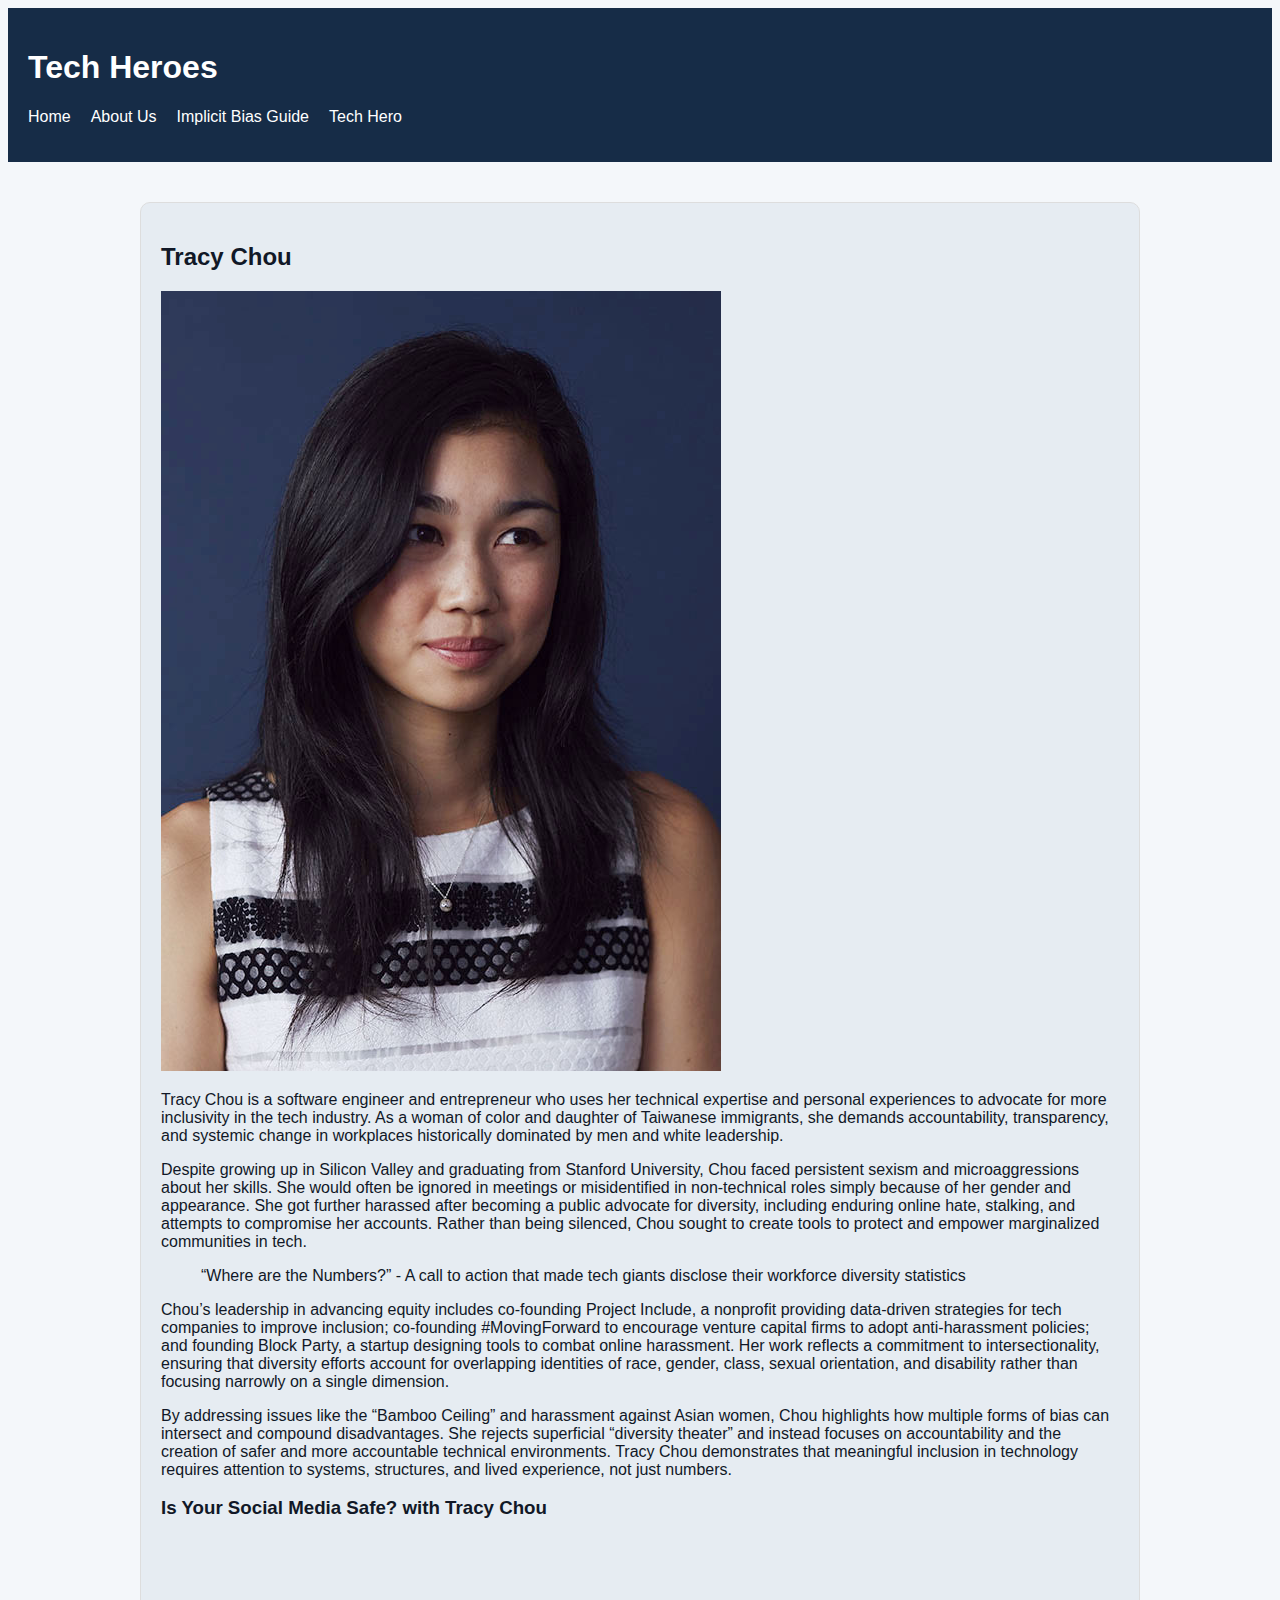
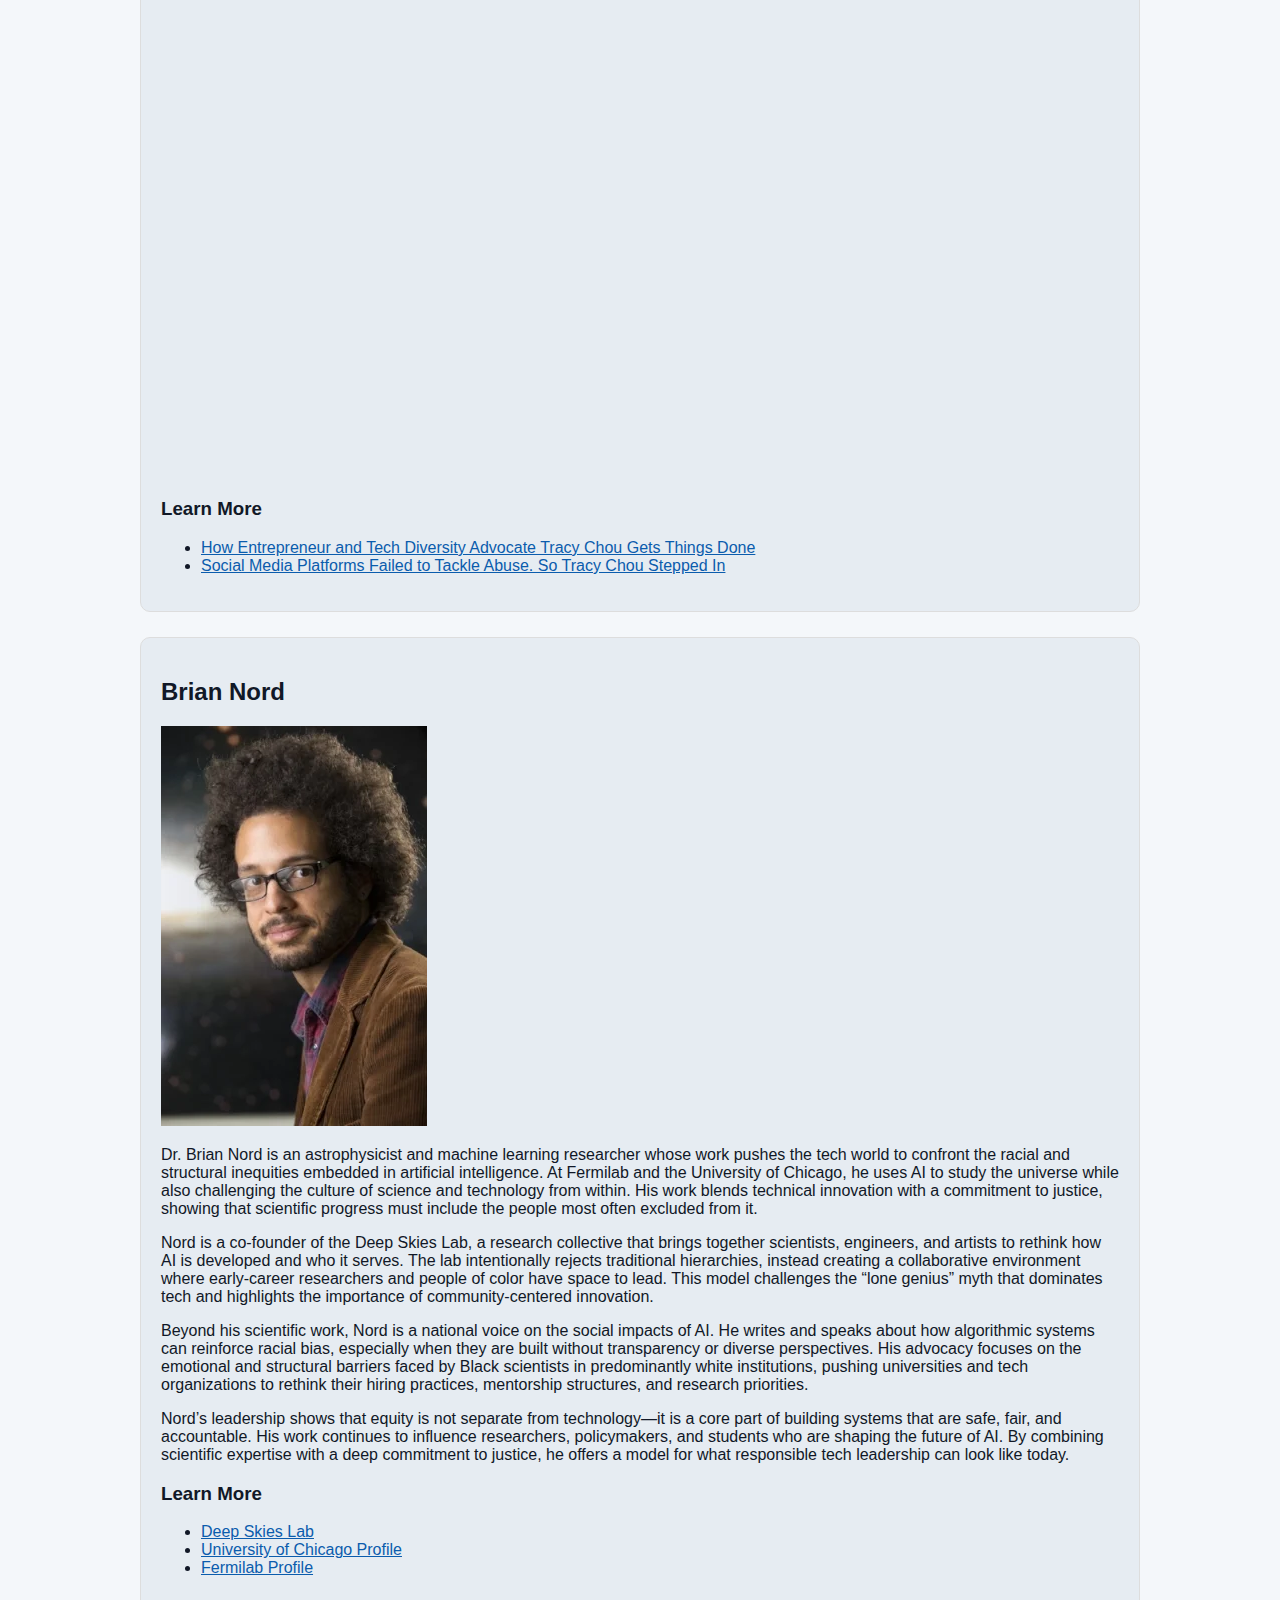
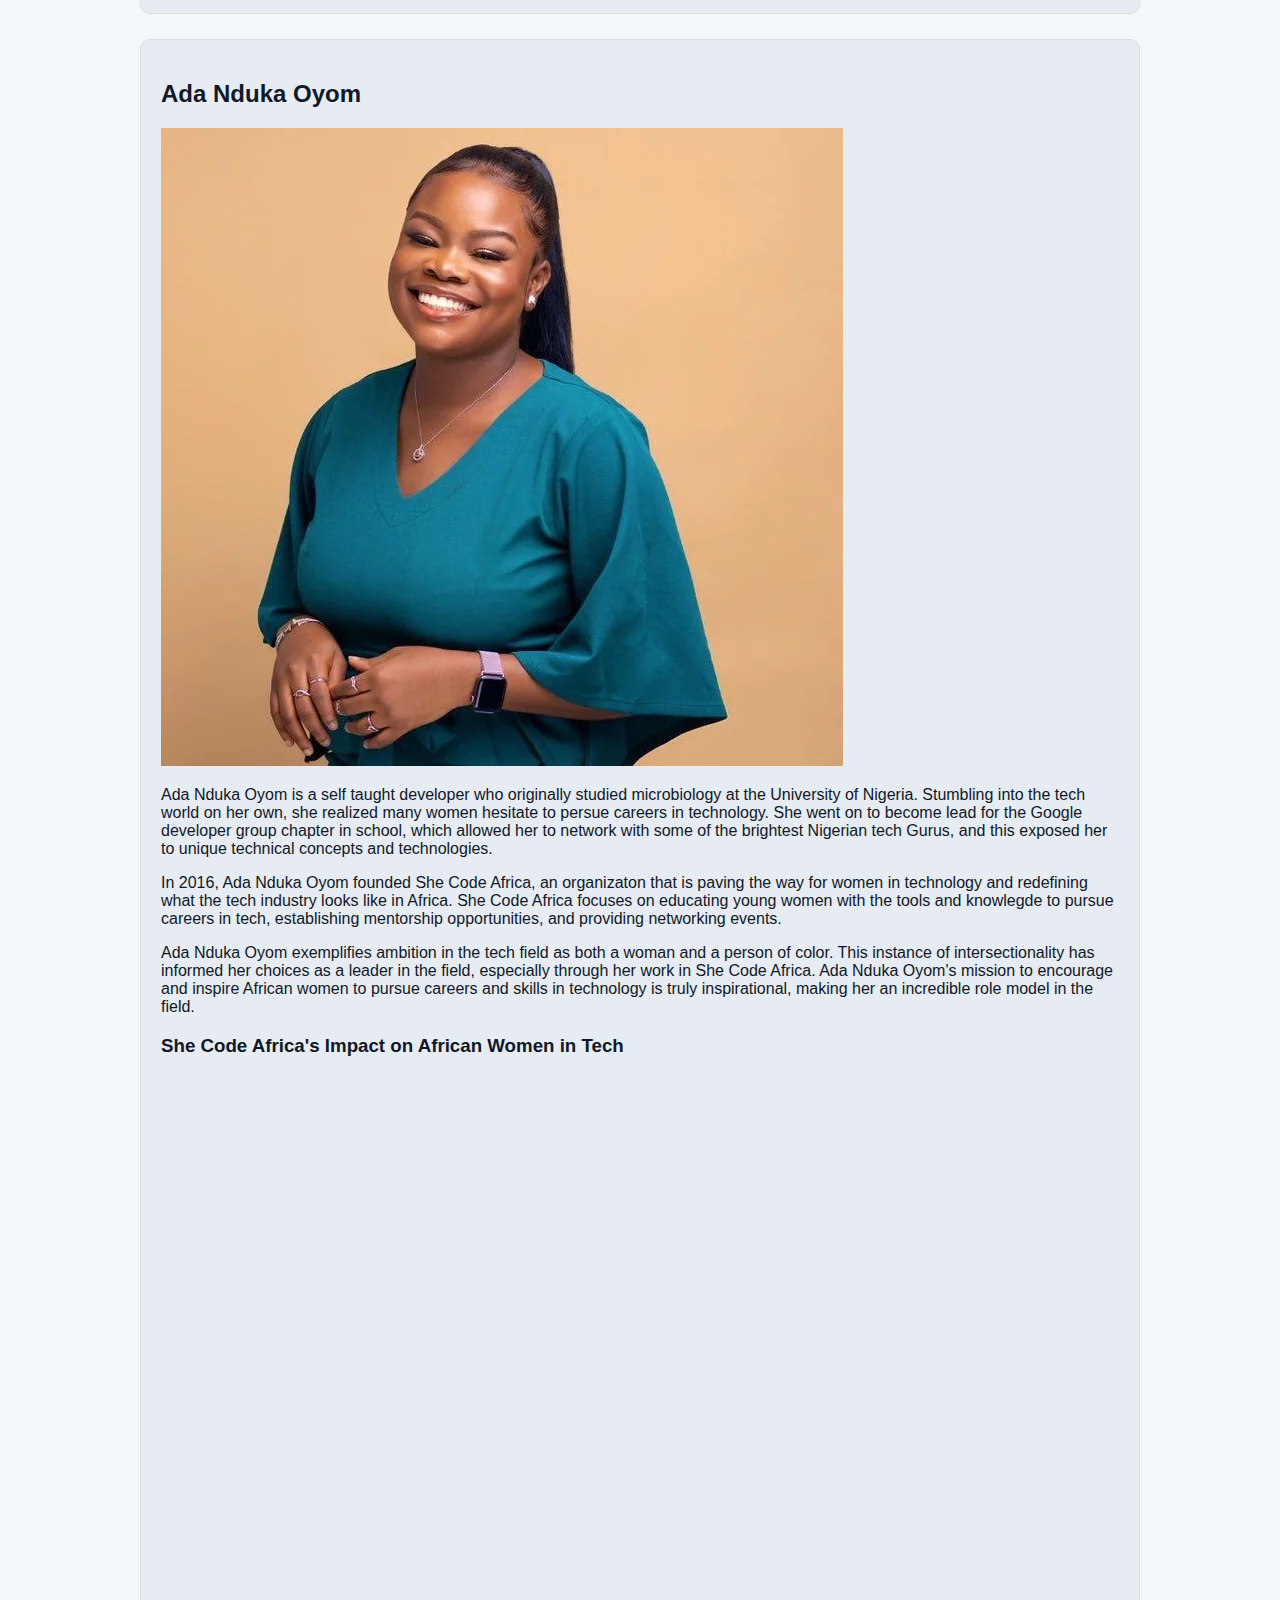
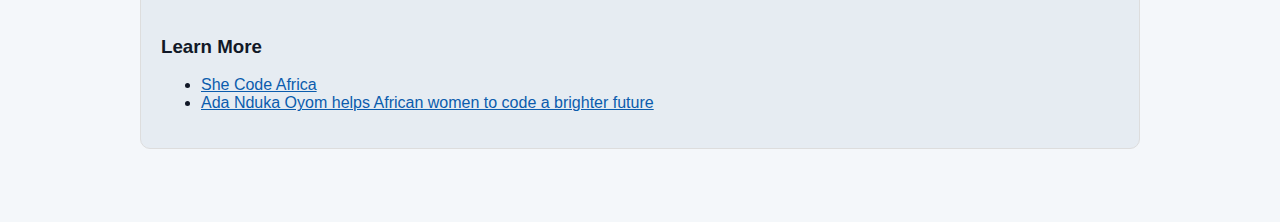
<file: techhero.html>
<!DOCTYPE html>
<html lang="en">
  <head>
    <meta name="viewport" content="width=device-width, initial-scale=1.0" />
    <title>Tech Heroes</title>
    <link rel="stylesheet" href="styles.css" />
  </head>

  <body>
    <header>
      <h1>Tech Heroes</h1>
      <nav aria-label="Main Navigation">
        <ul>
          <li><a href="index.html">Home</a></li>
          <li><a href="about.html">About Us</a></li>
          <li><a href="resources.html">Implicit Bias Guide</a></li>
          <li><a href="techhero.html">Tech Hero</a></li>
        </ul>
      </nav>
    </header>

    <main>
      <!-- Vivi's Tech Hero -->
      <section class="about-box">
        <h2>Tracy Chou</h2>

        <img
          src="chou.jpg"
          alt="Portrait of Tracy Chou, founder and CEO of Block Party"
          class="tech-hero-img"
        />

        <p>
          Tracy Chou is a software engineer and entrepreneur who uses her
          technical expertise and personal experiences to advocate for more
          inclusivity in the tech industry. As a woman of color and daughter of
          Taiwanese immigrants, she demands accountability, transparency, and
          systemic change in workplaces historically dominated by men and white
          leadership.
        </p>

        <p>
          Despite growing up in Silicon Valley and graduating from Stanford
          University, Chou faced persistent sexism and microaggressions about
          her skills. She would often be ignored in meetings or misidentified in
          non-technical roles simply because of her gender and appearance. She
          got further harassed after becoming a public advocate for diversity,
          including enduring online hate, stalking, and attempts to compromise
          her accounts. Rather than being silenced, Chou sought to create tools
          to protect and empower marginalized communities in tech.
        </p>

        <blockquote>
          “Where are the Numbers?” - A call to action that made tech giants
          disclose their workforce diversity statistics
        </blockquote>

        <p>
          Chou’s leadership in advancing equity includes co-founding Project
          Include, a nonprofit providing data-driven strategies for tech
          companies to improve inclusion; co-founding #MovingForward to
          encourage venture capital firms to adopt anti-harassment policies; and
          founding Block Party, a startup designing tools to combat online
          harassment. Her work reflects a commitment to intersectionality,
          ensuring that diversity efforts account for overlapping identities of
          race, gender, class, sexual orientation, and disability rather than
          focusing narrowly on a single dimension.
        </p>

        <p>
          By addressing issues like the “Bamboo Ceiling” and harassment against
          Asian women, Chou highlights how multiple forms of bias can intersect
          and compound disadvantages. She rejects superficial “diversity
          theater” and instead focuses on accountability and the creation of
          safer and more accountable technical environments. Tracy Chou
          demonstrates that meaningful inclusion in technology requires
          attention to systems, structures, and lived experience, not just
          numbers.
        </p>

        <h3>Is Your Social Media Safe? with Tracy Chou</h3>
        <div class="video-container">
          <iframe
            src="https://www.youtube.com/embed/RmuuznTd9Zk?si=rFPXwoEOBzKjJblL"
            title="Is Your Social Media Safe? with Tracy Chou"
            allowfullscreen
            loading="lazy"
          >
          </iframe>
        </div>

        <h3>Learn More</h3>
        <ul>
          <li>
            <a
              href="https://www.todoist.com/inspiration/tracy-chou-productivity-profile"
              target="_blank"
              rel="noopener noreferrer"
              >How Entrepreneur and Tech Diversity Advocate Tracy Chou Gets
              Things Done</a
            >
          </li>
          <li>
            <a
              href="https://time.com/collections/women-of-the-year/6150549/tracy-chou-2/"
              target="_blank"
              rel="noopener noreferrer"
              >Social Media Platforms Failed to Tackle Abuse. So Tracy Chou
              Stepped In</a
            >
          </li>
        </ul>
      </section>
      <!-- Derek's Tech Hero -->
      <section class="about-box">
        <h2>Brian Nord</h2>

        <img
          src="BrianNord.webp"
          alt="Portrait of Dr. Brian Nord, astrophysicist and AI equity advocate"
          class="tech-hero-img"
        />

        <p>
          Dr. Brian Nord is an astrophysicist and machine learning researcher
          whose work pushes the tech world to confront the racial and structural
          inequities embedded in artificial intelligence. At Fermilab and the
          University of Chicago, he uses AI to study the universe while also
          challenging the culture of science and technology from within. His
          work blends technical innovation with a commitment to justice, showing
          that scientific progress must include the people most often excluded
          from it.
        </p>

        <p>
          Nord is a co‑founder of the Deep Skies Lab, a research collective that
          brings together scientists, engineers, and artists to rethink how AI
          is developed and who it serves. The lab intentionally rejects
          traditional hierarchies, instead creating a collaborative environment
          where early‑career researchers and people of color have space to lead.
          This model challenges the “lone genius” myth that dominates tech and
          highlights the importance of community‑centered innovation.
        </p>

        <p>
          Beyond his scientific work, Nord is a national voice on the social
          impacts of AI. He writes and speaks about how algorithmic systems can
          reinforce racial bias, especially when they are built without
          transparency or diverse perspectives. His advocacy focuses on the
          emotional and structural barriers faced by Black scientists in
          predominantly white institutions, pushing universities and tech
          organizations to rethink their hiring practices, mentorship
          structures, and research priorities.
        </p>

        <p>
          Nord’s leadership shows that equity is not separate from technology—it
          is a core part of building systems that are safe, fair, and
          accountable. His work continues to influence researchers,
          policymakers, and students who are shaping the future of AI. By
          combining scientific expertise with a deep commitment to justice, he
          offers a model for what responsible tech leadership can look like
          today.
        </p>

        <h3>Learn More</h3>
        <ul>
          <li>
            <a
              href="https://deepskieslab.com"
              target="_blank"
              rel="noopener noreferrer"
              >Deep Skies Lab</a
            >
          </li>
          <li>
            <a
              href="https://kicp.uchicago.edu/people/profile/brian-nord"
              target="_blank"
              rel="noopener noreferrer"
              >University of Chicago Profile</a
            >
          </li>
          <li>
            <a
              href="https://www.fnal.gov/pub/science/particle-physics/people/nord"
              target="_blank"
              rel="noopener noreferrer"
              >Fermilab Profile</a
            >
          </li>
        </ul>
      </section>

      <!-- Evelyn's Tech Hero -->
      <section class="about-box">
        <h2>Ada Nduka Oyom</h2>

        <img
          src="Ada-Nduka-Oyom.webp"
          alt="Portrait of Ada Nduka Oyom, founder She Code Africa"
          class="tech-hero-img"
        />

        <!-- Biography Section -->
        <p>
          Ada Nduka Oyom is a self taught developer who originally studied
          microbiology at the University of Nigeria. Stumbling into the tech
          world on her own, she realized many women hesitate to persue careers
          in technology. She went on to become lead for the Google developer
          group chapter in school, which allowed her to network with some of the
          brightest Nigerian tech Gurus, and this exposed her to unique
          technical concepts and technologies.
        </p>

        <p>
          In 2016, Ada Nduka Oyom founded She Code Africa, an organizaton that
          is paving the way for women in technology and redefining what the tech
          industry looks like in Africa. She Code Africa focuses on educating
          young women with the tools and knowlegde to pursue careers in tech,
          establishing mentorship opportunities, and providing networking
          events.
        </p>

        <p>
          Ada Nduka Oyom exemplifies ambition in the tech field as both a woman
          and a person of color. This instance of intersectionality has informed
          her choices as a leader in the field, especially through her work in
          She Code Africa. Ada Nduka Oyom's mission to encourage and inspire
          African women to pursue careers and skills in technology is truly
          inspirational, making her an incredible role model in the field.
        </p>

        <h3>She Code Africa's Impact on African Women in Tech</h3>
        <div class="video-container">
          <iframe
            src="https://www.youtube.com/embed/IsEVY-wvCuE?si=YW0XIzmgh26b8kW8"
            title="She Code Africa's Impact on African Women in Tech"
            allowfullscreen
            loading="lazy"
          >
          </iframe>
        </div>

        <h3>Learn More</h3>
        <ul>
          <li>
            <a
              href="https://shecodeafrica.org/"
              target="_blank"
              rel="noopener noreferrer"
              >She Code Africa</a
            >
          </li>
          <li>
            <a
              href="https://thebenchmark.com.ng/ada-nduka-oyom-helps-african-women-to-code-a-brighter-future/"
              target="_blank"
              rel="noopener noreferrer"
              >Ada Nduka Oyom helps African women to code a brighter future</a
            >
          </li>
        </ul>
      </section>
    </main>
  </body>
</html>
</file>
<file: styles.css>
body {
    font-family: Helvetica, Arial, sans-serif;
    background-color: #F4F7FA;
    color: #111827;
}

h1, h2, h3 {
    font-weight: 600;
}

a {
    color: #0B5CAD;
}

a:hover {
    color: #0B2E6B;
}

header {
    background: #162C47;
    color: white;
    padding: 20px;
}

nav ul {
    list-style: none;
    padding: 0;
    display: flex;
    gap: 20px;
}

nav a {
    text-decoration: none;
    color: white;
    font-weight: 500;
}

nav a:hover {
    color: #94d2bd;
    border-bottom: 2px solid #94d2bd;
}

main {
    max-width: 1000px;
    margin: auto;
    padding: 40px 20px;
}

section {
    margin-bottom: 50px;
}

.hero {
    text-align: center;
    padding: 80px 20px;
    background-color: #E6ECF2;
    border-radius: 8px;
}

.hero h2 {
    font-size: 2.5rem;
}

.card-container {
    display: grid;
    grid-template-columns: repeat(auto-fit, minmax(250px, 1fr));
    gap: 20px;
}

.card {
    background: white;
    padding: 20px;
    border-radius: 8px;
    box-shadow: 0 4px 10px rgba(0,0,0,0.05);
}
.guide-layout {
    display: grid;
    grid-template-columns: 2fr 1fr;
    gap: 30px;
    padding: 30px;
}

.guide-box {
    background-color: #E6ECF2;
    border: 1px solid #ddd;
    padding: 20px;
    margin-bottom: 25px;
    border-radius: 4px;
}

.hero-image img {
    width: 250px;
    max-width: 100%;
    border-radius: 12px;
    box-shadow: 0 4px 12px rgba(0,0,0,0.2);
}

.spotlight-image {
    text-align: center;
    margin: 30px 0;
}

.spotlight-image img {
    width: 250px;
    height: 250px;
    object-fit: cover;
    border-radius: 50%;
    box-shadow: 0 4px 12px rgba(0,0,0,0.2);
}

.video-container {
    position: relative;
    padding-bottom: 56.25%;
    height: 0;
    overflow: hidden;
    margin: 20px 0;
}

.video-container iframe {
    position: absolute;
    top: 0;
    left: 0;
    width: 100%;
    height: 100%;
    border: none;
}
.about-layout{
    display: grid;
    grid-template-columns: 1fr 2fr;
    gap: 30px;
    padding: 30px;
}

.about-box{
    background-color: #E6ECF2;
    border: 1px solid #ddd;
    padding: 20px;
    margin-bottom: 25px;
    border-radius: 10px;
}

.about-image{
    width: 300px;
    height: 200px;
    max-width: 100%;
    border-radius: 12px;
    box-shadow: 0 4px 12px rgba(0,0,0,0.2);

}
</file>
